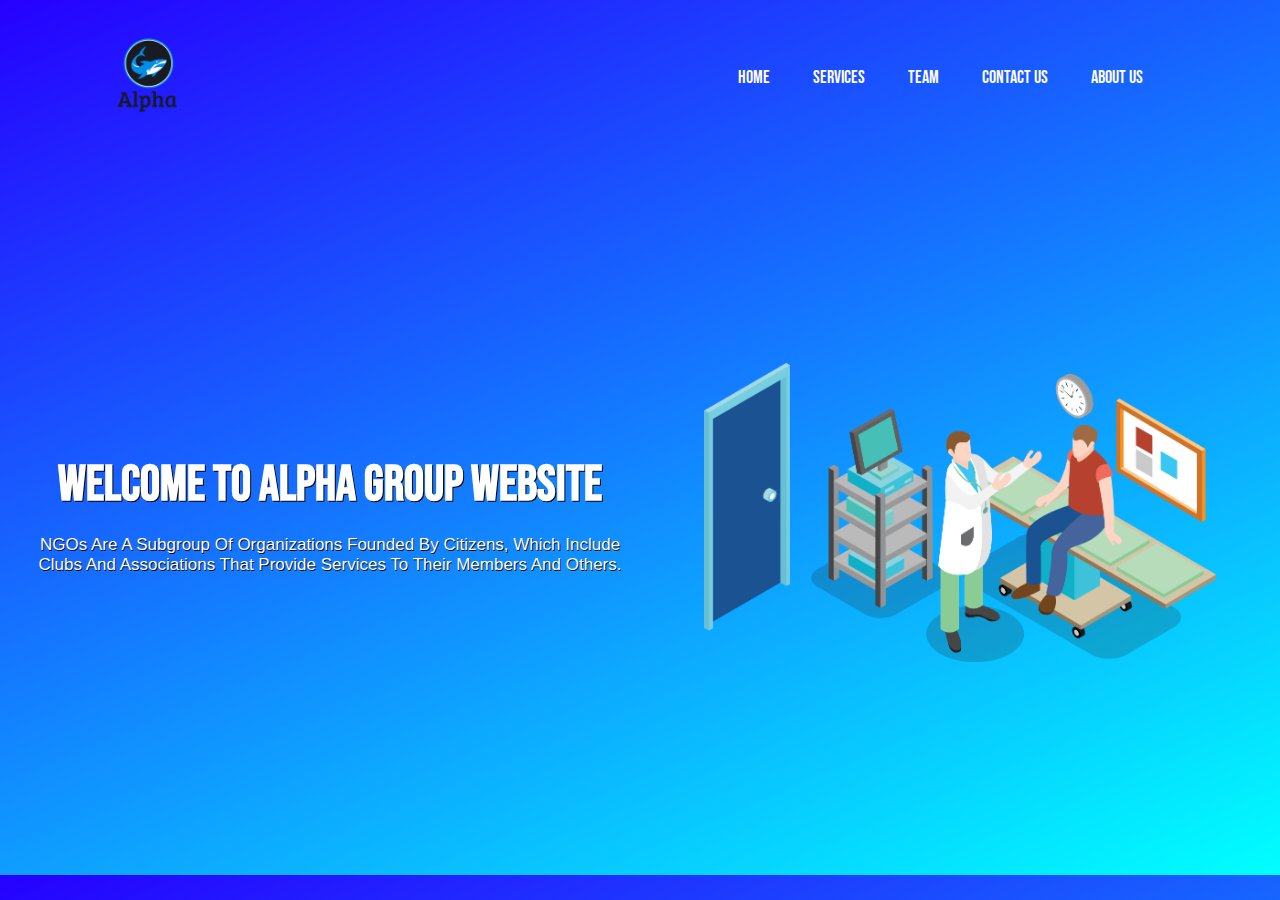
<file: index.html>
<!DOCTYPE html>
<html lang="en">

<head>
    <meta charset="UTF-8">
    <meta http-equiv="X-UA-Compatible" content="IE=edge">
    <meta name="viewport" content="width=device-width, initial-scale=1.0">
    <title>GROUP ALPHA HOME PAGE</title>
    <link rel="stylesheet" href="index.css">
    <link rel="preconnect" href="https://fonts.gstatic.com">
    <link rel="preconnect" href="https://fonts.gstatic.com">
    <link href="https://fonts.googleapis.com/css2?family=Bebas+Neue&display=swap" rel="stylesheet">
</head>

<body>
    <header>
        <div class="container">
            <div class="navbar">
                <a href="index.html"><img src="logo.png" class="logo"></a>
                <nav>
                    <ul>

                        <li><a class="button" href="index.html"> <span> Home </span></a></li>
                        <li><a class="button" href="service.html"><span> Services </span></a></li>
                        <li><a class="button" href="team.html"><span> Team </span></a></li>
                        <li><a class="button" href="contact.html"><span> Contact us </span></a></li>
                        <li><a class="button" href="about.html"><span> About us </span></a></li>
                    </ul>
                </nav>
            </div>
        </div>


    </header>
    <div>
        <div class="row">
            <div class="col-1">
                <h1>WELCOME TO ALPHA GROUP WEBSITE</h1>
                <P>NGOs are a subgroup of organizations founded by citizens, which include clubs and associations that
                    provide services to their members and others.</P>
            </div>

            <div class="image text-center">
                <img src="1.png" class="img-fluid">
            </div>
        </div>
    </div>


</body>

</html>
</file>
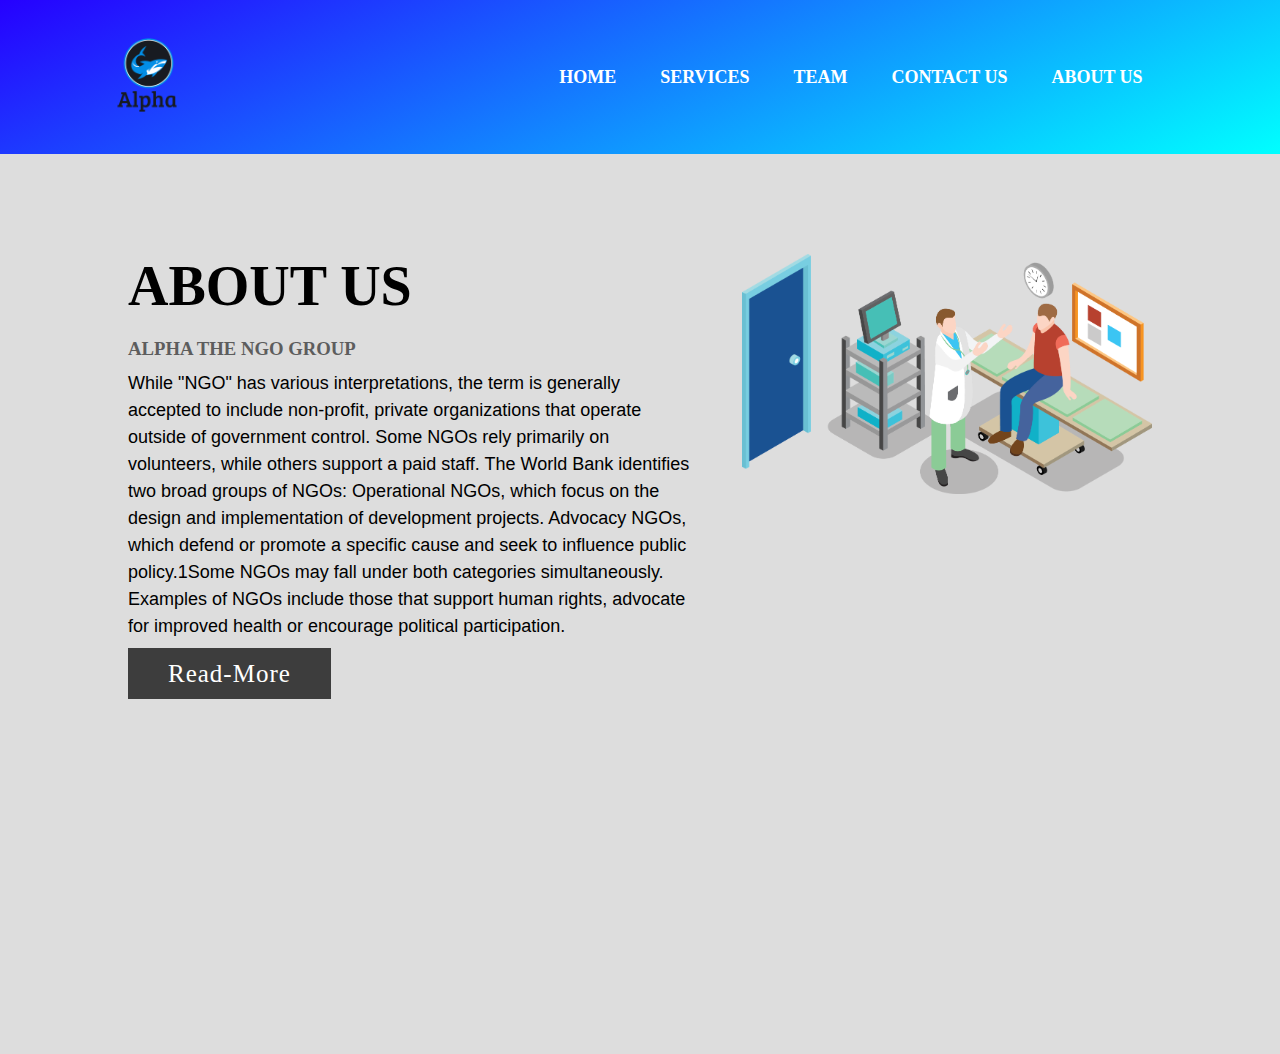
<file: about.html>
<!DOCTYPE html>
<html>

<head>
    <meta name="viewport" content="width=device-width, initial-scale=1">
    <link rel="stylesheet" type="text/css" href="about.css">

</head>

<body>

    <header class="header">
        <div class="container">
            <div class="navbar">
                <a href="index.html"><img src="logo.png" class="logo"></a>
                <nav>
                    <ul>

                        <li><a class="button" href="index.html"> <span> Home </span></a></li>
                        <li><a class="button" href="service.html"><span> Services </span></a></li>
                        <li><a class="button" href="team.html"><span> Team </span></a></li>
                        <li><a class="button" href="contact.html"><span> Contact us </span></a></li>
                        <li><a class="button" href="about.html"><span> About us </span></a></li>
                    </ul>
                </nav>
            </div>
        </div>


    </header>

    <main>
        <div class="section">
            <div class="container1">
                <div class="content-section">
                    <div class="title">
                        <h1>About us</h1>
                    </div>
                    <div class="content">
                        <h3>ALPHA THE NGO GROUP </h3>
                        <P>While "NGO" has various interpretations, the term is generally accepted to include
                            non-profit, private organizations that operate outside of government control. Some NGOs rely
                            primarily on volunteers, while others support a paid staff. The World Bank identifies two
                            broad groups of NGOs: Operational NGOs, which focus on the design and implementation of
                            development projects. Advocacy NGOs, which defend or promote a specific cause and seek to
                            influence public policy.1Some NGOs may fall under both categories simultaneously. Examples
                            of NGOs include those that support human rights, advocate for improved health or encourage
                            political participation.</P>

                        <div class="button1">
                            <a href="">Read-More</a>
                        </div>
                    </div>

                </div>
                <div class="image">
                    <img src="1.png" alt="">
                </div>
            </div>
        </div>
    </main>

</body>

</html>
</file>
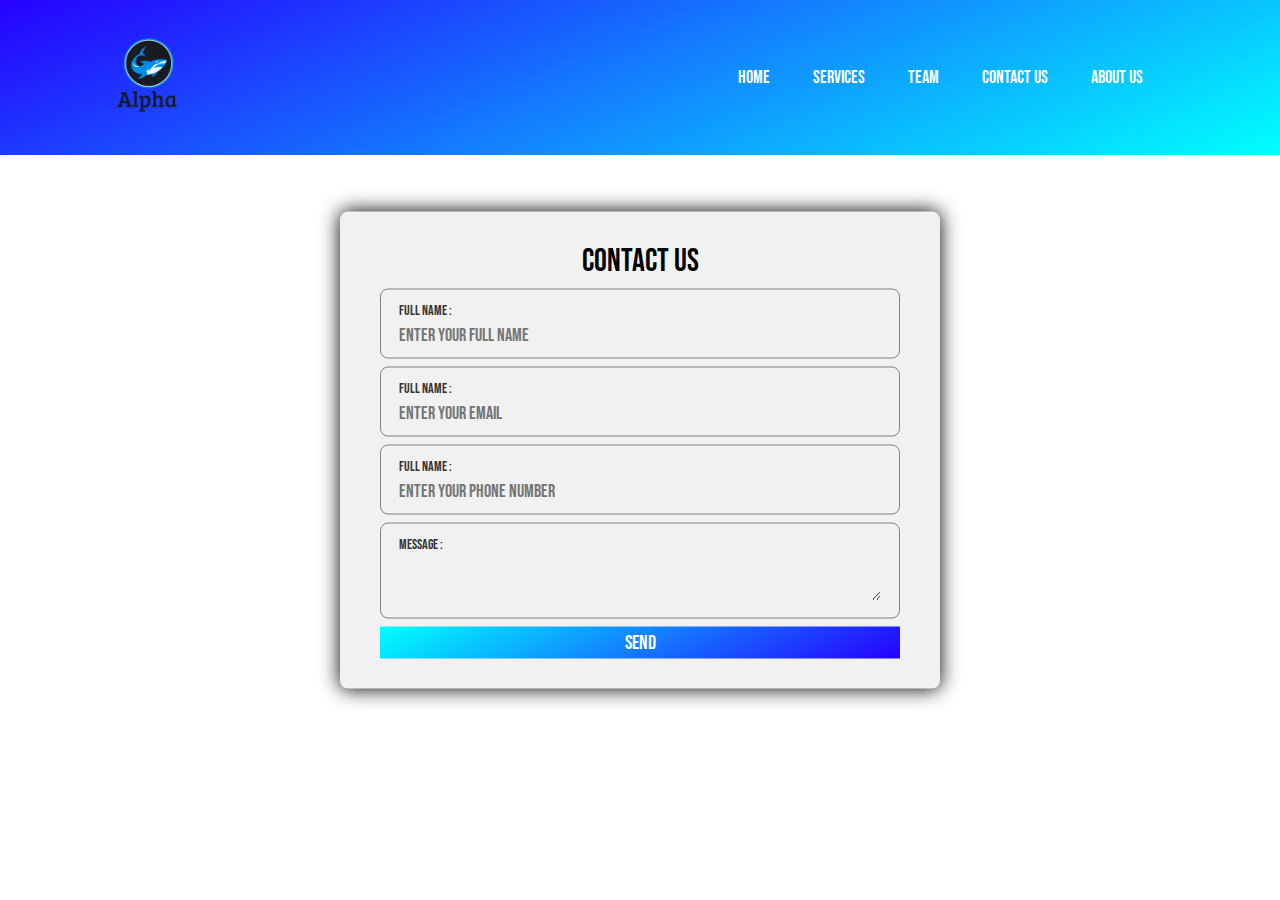
<file: contact.html>
<!DOCTYPE html>
<html lang="en">

<head>
    <meta charset="UTF-8">
    <meta http-equiv="X-UA-Compatible" content="IE=edge">
    <meta name="viewport" content="width=device-width, initial-scale=1.0">
    <title>GROUP ALPHA </title>
    <link rel="stylesheet" href="contact.css">
    <link rel="preconnect" href="https://fonts.gstatic.com">
    <link rel="preconnect" href="https://fonts.gstatic.com">
    <link href="https://fonts.googleapis.com/css2?family=Bebas+Neue&display=swap" rel="stylesheet">
</head>

<body>
    <header class="header">
        <div class="container">
            <div class="navbar">
                <a href="index.html"><img src="logo.png" class="logo"></a>
                <nav>
                    <ul>

                        <li><a class="button" href="index.html"> <span> Home </span></a></li>
                        <li><a class="button" href="service.html"><span> Services </span></a></li>
                        <li><a class="button" href="team.html"><span> Team </span></a></li>
                        <li><a class="button" href="contact.html"><span> Contact us </span></a></li>
                        <li><a class="button" href="about.html"><span> About us </span></a></li>
                    </ul>
                </nav>
            </div>
        </div>


    </header>

    <main>
        <div class="contact-us">
            <h1>CONTACT US</h1>
            <div class="text">
                <label>Full Name :</label>
                <input type="text" placeholder="Enter Your Full Name">
            </div>
            <div class="text">
                <label>Full Name :</label>
                <input type="email" placeholder="Enter Your Email">
            </div>
            <div class="text">
                <label>Full Name :</label>
                <input type="text" placeholder="Enter Your Phone number">
            </div>
            <div class="text">
                <label>Message :</label>
                <textarea></textarea>
            </div>
            <a class="btn" onclick="myFunction()">send</a>
        </div>
    </main>
    <script>
        function myFunction() {
            alert("Thanks For Contacting us We will reply you soon :)");
        }
    </script>
</body>

</html>
</file>
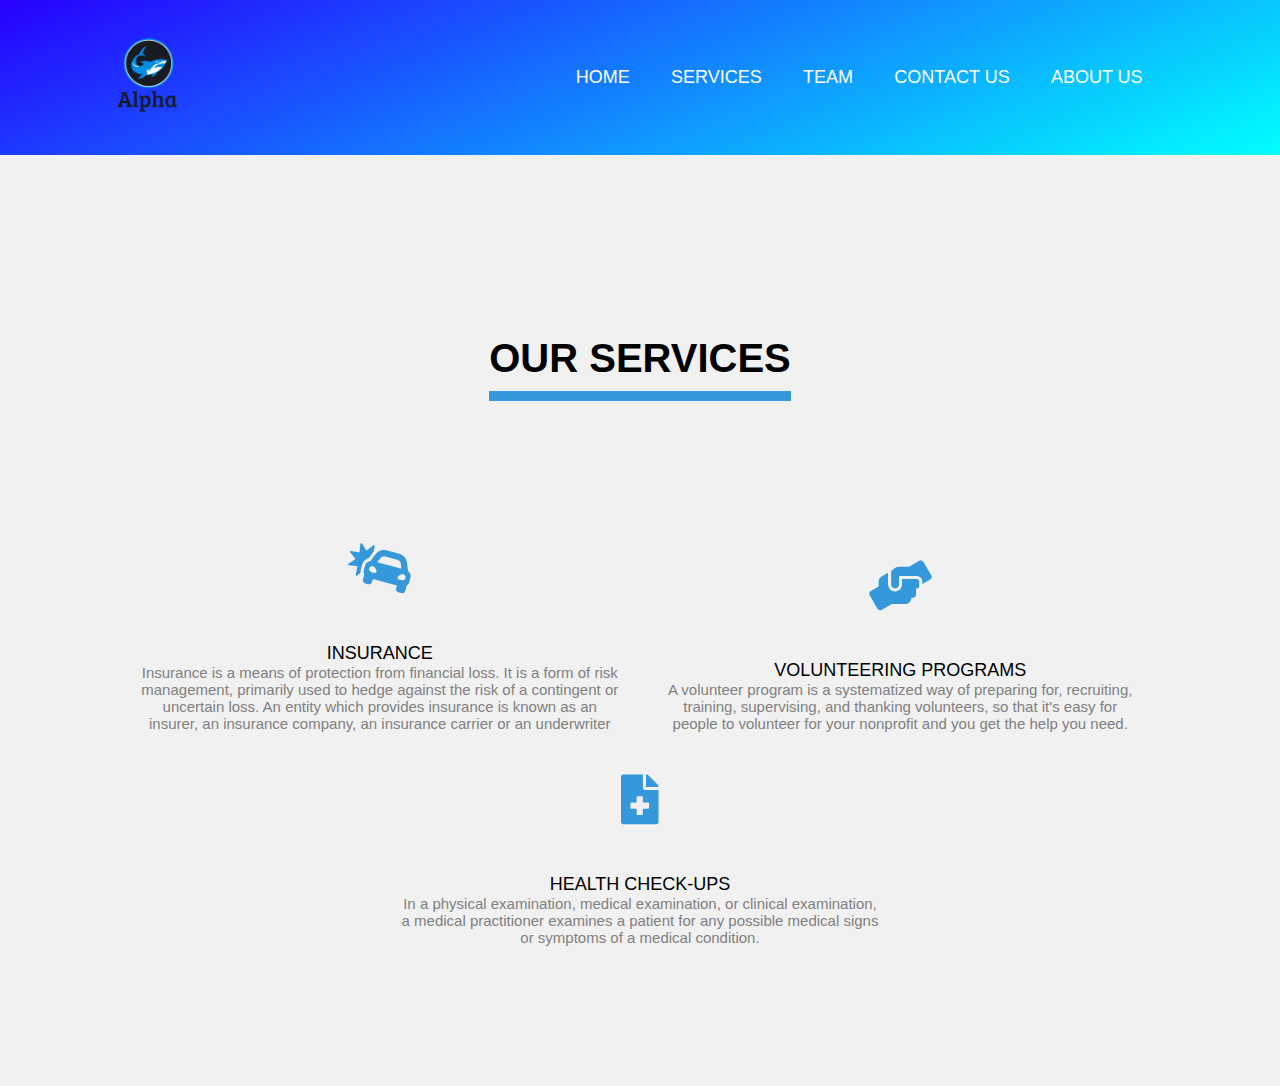
<file: service.html>
<!DOCTYPE html>
<html lang="en" dir="ltr">

<head>
  <meta charset="utf-8">
  <title></title>
  <link rel="stylesheet" href="service.css">
  <link rel="stylesheet" href="https://use.fontawesome.com/releases/v5.3.1/css/all.css">
  <meta name="viewport" content="width=device-width, initial-scale=1.0">

</head>

<body>
  <header>
    <div class="container">
      <div class="navbar">
        <a href="index.html"><img src="logo.png" class="logo"></a>
        <nav class="lol">
          <ul>

            <li><a class="button" href="index.html"> <span> Home </span></a></li>
            <li><a class="button" href="service.html"><span> Services </span></a></li>
            <li><a class="button" href="team.html"><span> Team </span></a></li>
            <li><a class="button" href="contact.html"><span> Contact us </span></a></li>
            <li><a class="button" href="about.html"><span> About us </span></a></li>
          </ul>
        </nav>
      </div>
    </div>


  </header>
  <main>
    <div class="services">
      <h1>Our Services</h1>
      <div class="cen">
        <div class="service">
          <i class="fas fa-car-crash"></i>
          <h2> Insurance </h2>
          <p>Insurance is a means of protection from financial loss. It is a form of risk management, primarily used to
            hedge against the risk of a contingent or uncertain loss. An entity which provides insurance is known as an
            insurer, an insurance company, an insurance carrier or an underwriter</p>
        </div>

        <div class="service">
          <i class="fas fa-hands-helping"></i>
          <h2>Volunteering programs</h2>
          <p>A volunteer program is a systematized way of preparing for, recruiting, training, supervising, and thanking
            volunteers, so that it's easy for people to volunteer for your nonprofit and you get the help you need.</p>
        </div>

        <div class="service">
          <i class="fas fa-file-medical"></i>
          <h2>Health Check-ups</h2>
          <p>In a physical examination, medical examination, or clinical examination, a medical practitioner examines a
            patient for any possible medical signs or symptoms of a medical condition. </p>
        </div>
      </div>
    </div>
  </main>
</body>

</html>
</file>
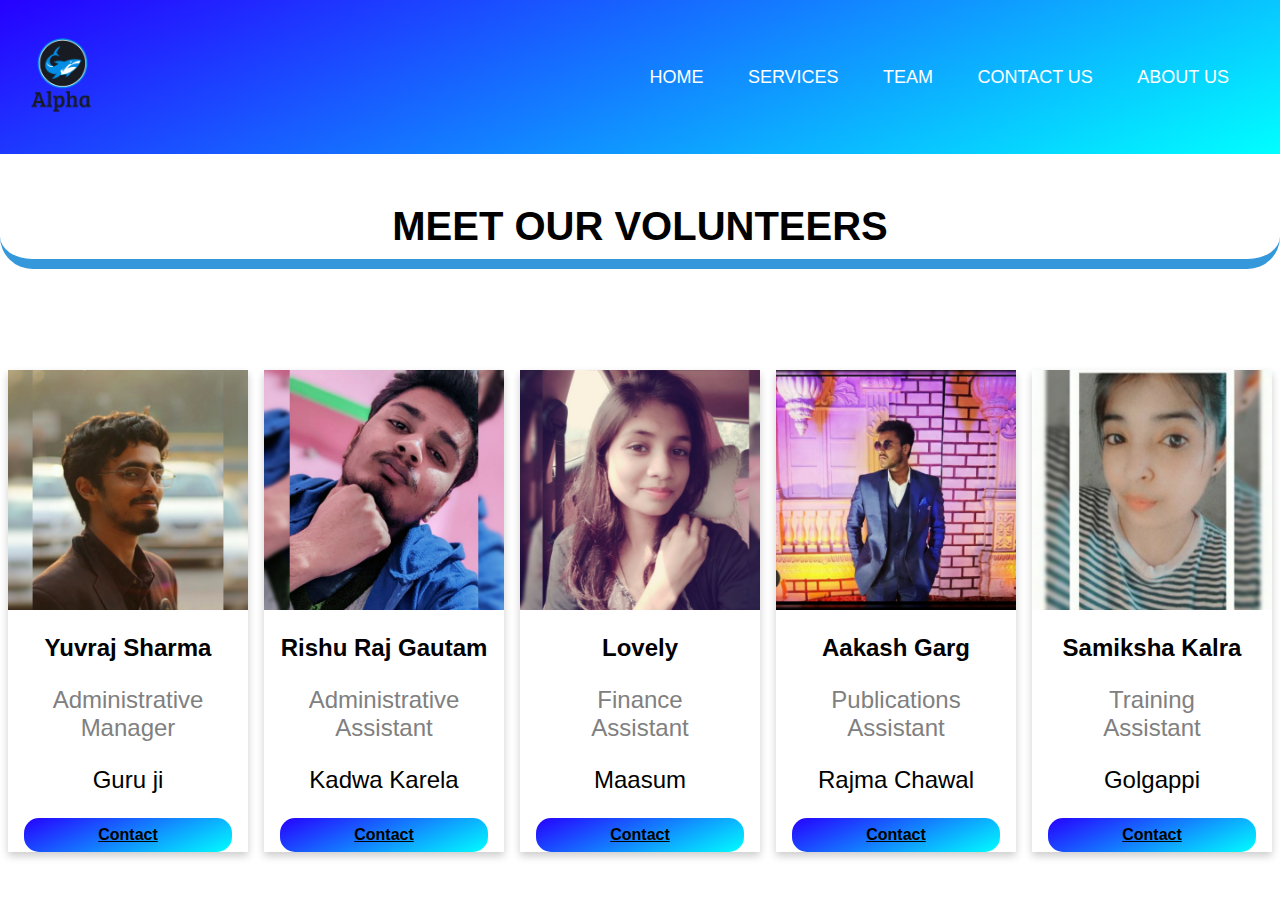
<file: team.html>
<!DOCTYPE html>
<html>

<head>
  <meta name="viewport" content="width=device-width, initial-scale=1">
  <link rel="stylesheet" type="text/css" href="team.css">

</head>

<body>

  <header>
    <div class="container">
      <div class="navbar">
        <a href="index.html"><img src="logo.png" class="logo"></a>
        <nav>
          <ul>

            <li><a class="button" href="index.html"> <span> Home </span></a></li>
            <li><a class="button" href="service.html"><span> Services </span></a></li>
            <li><a class="button" href="team.html"><span> Team </span></a></li>
            <li><a class="button" href="contact.html"><span> Contact us </span></a></li>
            <li><a class="button" href="about.html"><span> About us </span></a></li>
          </ul>
        </nav>
      </div>
    </div>


  </header>
  <center>
    <h2 class="team"> Meet Our Volunteers </h2>
  </center>

  <br>
  <main>
    <div class="row">
      <div class="column">
        <div class="card">
          <img src="yuv.jpeg" alt="Yuv" style="width:100%">
          <div class="container">
            <h2>Yuvraj Sharma</h2>
            <p class="title">Administrative Manager</p>
            <p>Guru ji </p>
            <a class="btn" href="https://instagram.com/yuv_is_here?igshid=1mz4ojbmdw3ir"><b>Contact</b> </a>

          </div>
        </div>
      </div>
      <div class="column">
        <div class="card">
          <img src="karela.jpeg" alt="Raj" style="width:100%">
          <div class="container">
            <h2>Rishu Raj Gautam</h2>
            <p class="title">Administrative Assistant</p>
            <p>Kadwa Karela</p>

            <a class="btn" href="https://instagram.com/rishu_raj_gautam?igshid=1stpjhgtye55u"><b>Contact</b> </a>
          </div>
        </div>
      </div>

      <div class="column">
        <div class="card">
          <img src="love.jpeg" alt="Love" style="width: 100%;">
          <div class="container">
            <h2>Lovely</h2>
            <p class="title">Finance <br> Assistant</p>
            <p>Maasum</p>

            <a class="btn" href="https://instagram.com/itzs_love?igshid=pni3cs1bpd8t"><b>Contact</b> </a>
          </div>
        </div>
      </div>
      <div class="column">
        <div class="card">
          <img src="bhukhhad.jpeg" alt="Aakash" style="width:100%">
          <div class="container">
            <h2>Aakash Garg</h2>
            <p class="title">Publications <br> Assistant</p>
            <p>Rajma Chawal</p>

            <a class="btn" href="https://instagram.com/aakash_garg21?igshid=1h4qntz3ttby9"> <b>Contact</b> </a>
          </div>
        </div>
      </div>

      <div class="column">
        <div class="card">
          <img src="golgappi.jpeg" alt="Sami" style="width:100%">
          <div class="container">
            <h2>Samiksha Kalra</h2>
            <p class="title">Training <br> Assistant</p>
            <p>Golgappi</p>

            <a class="btn" href="https://instagram.com/samiksha.1023?igshid=1x6x6kedhep7m"><b>Contact</b> </a>
          </div>
        </div>
      </div>
    </div>
  </main>
</body>

</html>
</file>
<file: index.css>
* {
    margin: 0;
    padding: 0;
    font-family: 'Bebas Neue', cursive;
}

body {

    background-image: linear-gradient(157deg, rgb(38, 0, 255), rgb(0, 255, 255));
}

.container {
    width: 100%;
    min-height: 100%;
    padding-left: 8%;
    padding-right: 8%;
    box-sizing: border-box;
    overflow: hidden;
}

.navbar {
    width: 100%;
    display: flex;
    align-items: center;
}

.logo {
    width: 90px;
    cursor: pointer;
    margin: 30px 0;
}

.button {

    border: none;
    color: #FFFFFF;
    text-align: center;
    font-size: 18px;
    width: 20px;
    transition: all 0.5s;
    cursor: pointer;
    margin: 5px;
}

.button span {
    cursor: pointer;
    display: inline-block;
    position: relative;
    transition: 0.5s;
}

.button span:after {
    content: '\00bb';
    position: absolute;
    opacity: 0;
    top: 0;
    right: -20px;
    transition: 0.5s;
}

.button:hover span {
    padding-right: 30px;
}

.button:hover span:after {
    opacity: 1;
    right: 0;
}

nav {
    flex: 1;
    text-align: right;
}

nav ul li {
    list-style: none;
    display: inline-block;
    margin-right: 30px;
}

nav ul li a {
    text-decoration: none;
    color: #fff;
    font-size: 14px;
    text-transform: uppercase;
    font-family: sans-serif;
    font-weight: 800px;
}

nav ul li a:hover {

    color: rgb(35, 3, 175);
}

/* ---------------body part-------------------------- */

.row {
    display: flex;
    justify-content: space-between;
    align-items: center;
    margin: auto;
    width: 100%;
    min-height: 80vh;

}

.col-1 {


    width: 50%;
    flex: 1;
    position: relative;
    margin-left: 20px;
    color: #fff;
    text-shadow: 0.8px 1px black;
    text-align: center;
    padding: 0 1rem;

}

.col-1 h1 {
    font-size: 50px;
    font-weight: 600px;
    margin-bottom: 20px;
}

.col-1 p {
    font-size: large;
    text-transform: capitalize;
    font-weight: 200px;
    font-size: 17px;
    text-align: center;
    font-family: sans-serif;
}

.img-fluid {
    width: 100%;
    height: auto;
}

.image img {
    width: 80%;
}

.image {

    width: 50%;
    text-align: center;


}

@media screen and (max-width: 1024px) {
    .row {
        flex-direction: column;

    }

    .col-1 {
        margin-top: 5vh;
        text-align: center;
    }

}
</file>
<file: about.css>
* {
    margin: 0;
    padding: 0;
    font-family: 'Bebas Neue', cursive;
}

.header{

    background-image: linear-gradient(157deg, rgb(38, 0, 255), rgb(0, 255, 255));
}

.container {
    width: 100%;
    min-height: 100%;
    padding-left: 8%;
    padding-right: 8%;
    box-sizing: border-box;
    overflow: hidden;
}

.navbar {
    width: 100%;
    display: flex;
    align-items: center;
}

.logo {
    width: 90px;
    cursor: pointer;
    margin: 30px 0;
}

.button {

    border: none;
    color: #FFFFFF;
    text-align: center;
    font-size: 18px;
    width: 20px;
    transition: all 0.5s;
    cursor: pointer;
    margin: 5px;
    font-weight: 800;
}

.button span {
    cursor: pointer;
    display: inline-block;
    position: relative;
    transition: 0.5s;
}

.button span:after {
    content: '\00bb';
    position: absolute;
    opacity: 0;
    top: 0;
    right: -20px;
    transition: 0.5s;
}

.button:hover span {
    padding-right: 30px;
}

.button:hover span:after {
    opacity: 1;
    right: 0;
}

nav {
    flex: 1;
    text-align: right;
}

nav ul li {
    list-style: none;
    display: inline-block;
    margin-right: 30px;
}

nav ul li a {
    text-decoration: none;
    color: #fff;
    font-size: 14px;
    text-transform: uppercase;
    font-family: sans-serif;
    font-weight: 800px;
}

nav ul li a:hover {

    color: rgb(35, 3, 175);
}


/* -----------------body part---------------------- */
main{
    box-sizing: border-box;

}
.section{
    width: 100%;
    min-height: 100vh;
    background-color: #ddd;

}
.container1{
    width: 80%;
    display: block;
    margin: auto;
    padding-top: 100px;
}

.content-section{
    float: left;
    width: 55%;
}
.image{
    float: right;
    width: 40%;

}
.image img{
    width: 100%;
    height: auto;

}

.content-section .title{
    text-transform: uppercase;
    font-size: 28px;

}
.content-section .content h3{
    margin-top: 20px;
    color: #5d5d5d;

}
.content-section .content p{
    margin-top: 10px;
    font-family: sans-serif;
    font-size: 18px;
    line-height: 1.5;
    margin-bottom: 20px;
}

.content-section .content .button1 a{
    background-color: #3d3d3d;
    padding: 12px 40px;
    text-decoration: none;
    color: #fff;
    font-size: 25px;
    letter-spacing: 1.0px;
    
    
}
</file>
<file: contact.css>
* {
    margin: 0;
    padding: 0;
    font-family: 'Bebas Neue', cursive;
}

.header {

    background-image: linear-gradient(157deg, rgb(38, 0, 255), rgb(0, 255, 255));
}

.container {
    width: 100%;
    min-height: 100%;
    padding-left: 8%;
    padding-right: 8%;
    box-sizing: border-box;
    overflow: hidden;
}

.navbar {
    width: 100%;
    display: flex;
    align-items: center;
}

.logo {
    width: 90px;
    cursor: pointer;
    margin: 30px 0;
}

.button {

    border: none;
    color: #FFFFFF;
    text-align: center;
    font-size: 18px;
    width: 20px;
    transition: all 0.5s;
    cursor: pointer;
    margin: 5px;
}

.button span {
    cursor: pointer;
    display: inline-block;
    position: relative;
    transition: 0.5s;
}

.button span:after {
    content: '\00bb';
    position: absolute;
    opacity: 0;
    top: 0;
    right: -20px;
    transition: 0.5s;
}

.button:hover span {
    padding-right: 30px;
}

.button:hover span:after {
    opacity: 1;
    right: 0;
}

nav {
    flex: 1;
    text-align: right;
}

nav ul li {
    list-style: none;
    display: inline-block;
    margin-right: 30px;
}

nav ul li a {
    text-decoration: none;
    color: #fff;
    font-size: 14px;
    text-transform: uppercase;
    font-family: sans-serif;
    font-weight: 800px;
}

nav ul li a:hover {

    color: rgb(35, 3, 175);
}

/* ------------------body part--------------------------- */

/* body{
    background-size: cover;
    
} */
.contact-us {
    width: 85%;
    max-width: 600px;
    background: #f1f1f1;
    position: absolute;
    top: 50%;
    left: 50%;
    transform: translate(-50%, -50%);
    padding: 30px 40px;
    box-sizing: border-box;
    border-radius: 8px;
    text-align: center;
    box-shadow: 0 0 20px black;
    font-family: sans-serif;
}

.contact-us h1 {
    margin-top: 0;
    font-weight: 200;

}

.text {
    border: 1px solid gray;
    margin: 8px 0;
    padding: 12px 18px;
    border-radius: 8px;
}

.text label {
    display: block;
    text-align: left;
    color: #333;
    text-transform: uppercase;
    font-size: 14px;

}

.text input,
.text textarea {
    width: 100%;
    border: none;
    background: none;
    outline: none;
    font-size: 18px;
    margin-top: 6px;
}

.btn {
    display: block;
    background-image: linear-gradient(-27deg, rgb(38, 0, 255), rgb(0, 255, 255));
    padding: 4PX 0;
    color: WHITE;
    text-transform: uppercase;
    cursor: pointer;
    margin-top: 8px;
    width: 100%;
    font-size: 20px;

}
</file>
<file: service.css>
* {
  margin: 0;
  padding: 0;

}

.button {

  border: none;
  color: #FFFFFF;
  text-align: center;
  font-size: 18px;
  width: 20px;
  transition: all 0.5s;
  cursor: pointer;
  margin: 5px;
}

.button span {
  cursor: pointer;
  display: inline-block;
  position: relative;
  transition: 0.5s;
}

.button span:after {
  content: '\00bb';
  position: absolute;
  opacity: 0;
  top: 0;
  right: -20px;
  transition: 0.5s;
}

.button:hover span {
  padding-right: 30px;
}

.button:hover span:after {
  opacity: 1;
  right: 0;
}


.container {
  width: 100%;
  min-height: 100%;
  padding-left: 8%;
  padding-right: 8%;
  box-sizing: border-box;
  overflow: hidden;
}

.navbar {
  width: 100%;
  display: flex;
  align-items: center;
  font-size: 20px;

}

.logo {
  width: 90px;
  cursor: pointer;
  margin: 30px 0;
}

nav {
  flex: 1;
  text-align: right;


}


nav ul {
  font-size: 5px;
}

nav li {
  list-style: none;
  display: inline-block;
  margin-right: 30px;


}

nav li a {
  text-decoration: none;
  color: #fff;
  font-size: 25px;
  text-transform: uppercase;
  font-family: sans-serif;
  font-weight: 800px;

}

nav ul li a:hover {

  color: rgb(35, 3, 175);
}

/* -----------------body part----------------- */
body {
  margin: 0;
  padding: 0;
  font-family: "montserrat", sans-serif;

}

header {
  background-image: linear-gradient(157deg, rgb(38, 0, 255), rgb(0, 255, 255));
  font-family: 'Bebas Neue', cursive;

}

.services {
  background: #f1f1f1;
  text-align: center;
}

.services h1 {
  display: inline-block;
  text-transform: uppercase;
  border-bottom: 10px solid #3498db;
  font-size: 40px;
  padding-bottom: 10px;
  margin-top: 180.5px;
}


.cen {
  max-width: 1200px;
  margin: auto;
  overflow: hidden;
  padding: 120px;
}

.service {
  display: inline-block;
  width: calc(100% / 3);
  width: 400px;
  margin: 0 -2px;
  padding: 20px;
  font-size: 50px;
  box-sizing: border-box;
  cursor: pointer;
  transition: 0.4s;
}

.service:hover {
  background: #ddd;
}

.service i {
  color: #3498db;
  font-size: 50px;
  margin-bottom: 50px;
}

.service h2 {
  font-size: 18px;
  text-transform: uppercase;
  font-weight: 500;
  margin: 0;
}

.service p {
  color: gray;
  font-size: 15px;
  font-weight: 500;
}

@media screen and (max-width: 1360px) {
  .service {
    width: 50%;
  }
}

@media screen and (max-width: 1000px) {
  .service {
    width: 100%;
  }
}
</file>
<file: team.css>
*,
*:before,
*:after {
  box-sizing: inherit;

}

html {
  box-sizing: border-box;
}

header {
  background-image: linear-gradient(157deg, rgb(38, 0, 255), rgb(0, 255, 255));
}

.column {
  float: left;
  width: 20%;
  margin-bottom: 16px;
  padding: 0 8px;
  margin-top: 50px;
}

.card {

  box-shadow: 0 4px 8px 0 rgba(0, 0, 0, 0.2);
}

body {

  margin: 0;
  padding: 0;
  font-family: "montserrat", sans-serif;
  /*background-image: linear-gradient(157deg, rgb(38, 0, 255), rgb(0, 255, 255));*/
}

.container::after,
.row::after {
  content: "";
  clear: both;
  display: table;
}

.team {


  display: block;
  text-align: center;
  text-transform: uppercase;
  border-bottom: 10px solid #3498db;
  font-size: 40px;
  padding-bottom: 10px;
  margin-top: 50px;
  border-radius: 100px;

}

.title {
  color: grey;
  text-align: center;
}

.container p {
  text-align: center;
  font-size: 150%;

}

.container h2 {
  text-align: center;

}

.btn {
  border: none;
  outline: 0;
  display: inline-block;
  padding: 8px;
  color: #000;
  background-image: linear-gradient(157deg, rgb(38, 0, 255), rgb(0, 255, 255));
  text-align: center;
  cursor: pointer;
  width: 100%;
  border-radius: 15px;
}

.btn:hover {
  background-color: #555;
}


body {
  background-color: #fff;
}

.container {
  width: 100%;
  min-height: 100%;
  padding-left: 8%;
  padding-right: 8%;
  box-sizing: border-box;
  overflow: hidden;
  padding: 0 16px;
}

.navbar {
  width: 100%;
  display: flex;
  align-items: center;
  background-color: linear-gradient(157deg, rgb(38, 0, 255), rgb(0, 255, 255));
}

.logo {
  width: 90px;
  cursor: pointer;
  margin: 30px 0;
}

.button {

  border: none;
  color: #fff;
  text-align: center;
  font-size: 18px;
  width: 20px;
  transition: all 0.5s;
  cursor: pointer;
  margin: 5px;
}

.button span {
  cursor: pointer;
  display: inline-block;
  position: relative;
  transition: 0.5s;
}

.button span:after {
  content: '\00bb';
  position: absolute;
  opacity: 0;
  top: 0;
  right: -20px;
  transition: 0.5s;
}

.button:hover span {
  padding-right: 30px;
}

.button:hover span:after {
  opacity: 1;
  right: 0;
}

nav {
  flex: 1;
  text-align: right;
}

nav ul li {
  list-style: none;
  display: inline-block;
  margin-right: 30px;
}

nav ul li a {
  text-decoration: none;
  color: #fff;
  font-size: 14px;
  text-transform: uppercase;
  font-family: sans-serif;
  font-weight: 800px;
}

nav ul li a:hover {

  color: rgb(35, 3, 175);
}

@media screen and (max-width: 650px) {
  .column {
    width: 100%;
    display: block;
  }
}

@media screen and (max-width: 650px) {
  .column {
    width: 100%;
    display: block;
  }
}
</file>
